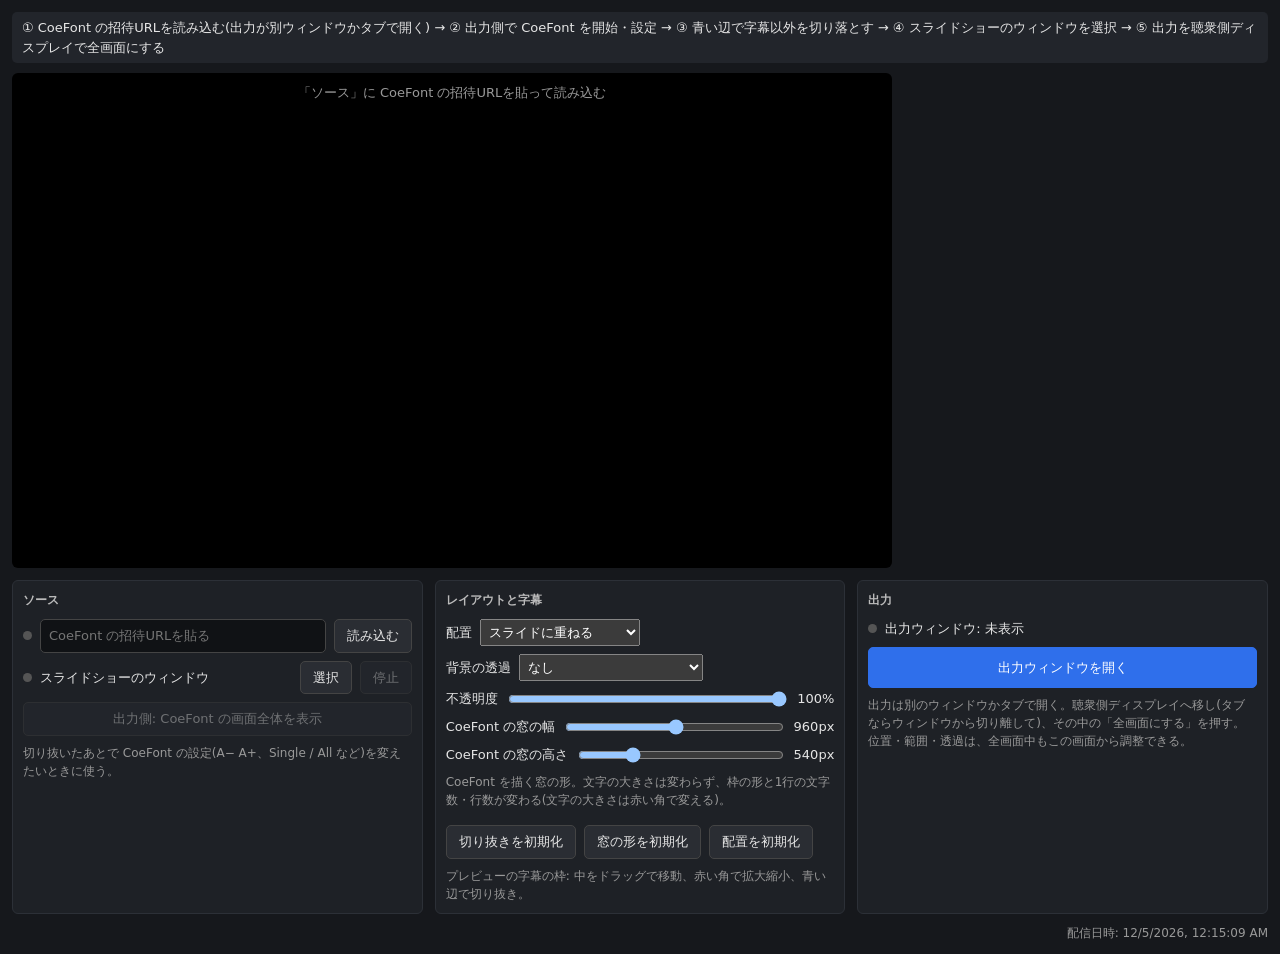
<file: index.html>
<!doctype html>
<html lang="ja">
<head>
<meta charset="utf-8">
<meta name="viewport" content="width=device-width, initial-scale=1">
<title>CoeFont Subtitle Overlay</title>
<link rel="stylesheet" href="style.css">
<script type="module" src="src/main.js"></script>
</head>
<body>

<div id="status"></div>

<div id="stage">
  <div id="gizmo"><span id="gizmoLabel"></span><b data-c="t"></b><b data-c="b"></b><b data-c="l"></b><b data-c="r"></b><i data-h="nw"></i><i data-h="ne"></i><i data-h="sw"></i><i data-h="se"></i></div>
  <div id="divider" hidden></div>
  <div id="note"></div>
</div>

<div class="docks">
  <div class="dock">
    <h2>ソース</h2>
    <div class="row"><span class="dot" id="dotSub"></span>
      <input type="url" id="url" placeholder="CoeFont の招待URLを貼る" autocomplete="off" spellcheck="false">
      <button data-act="loadUrl">読み込む</button></div>
    <div class="row"><span class="dot" id="dotSlide"></span><span class="name">スライドショーのウィンドウ</span>
      <button data-act="pickSlide" id="btnSlide">選択</button><button data-act="stopSlide" id="stopSlide">停止</button></div>
    <button data-act="toggleFull" id="btnFull"></button>
    <div class="hint">切り抜いたあとで CoeFont の設定(A− A+、Single / All など)を変えたいときに使う。</div>
  </div>

  <div class="dock">
    <h2>レイアウトと字幕</h2>
    <div class="row"><label for="layoutSel">配置</label>
      <select id="layoutSel">
      </select></div>
    <div class="row" id="rowBand"><label for="band" id="bandLabel"></label><input type="range" id="band" min="8" max="60" step="0.5"><output id="oBand"></output></div>
    <div class="row" id="rowBlend"><label for="blend">背景の透過</label>
      <select id="blend">
        <option value="normal">なし</option>
        <option value="multiply">白地を抜く(暗い文字用)</option>
        <option value="screen">黒地を抜く(明るい文字用)</option>
      </select></div>
    <div class="row" id="rowOpacity"><label for="subOpacity">不透明度</label><input type="range" id="subOpacity" min="20" max="100"><output id="oOpacity"></output></div>
    <div class="row"><label for="winW">CoeFont の窓の幅</label><input type="range" id="winW" step="10"><output id="oWinW"></output></div>
    <div class="row"><label for="winH">CoeFont の窓の高さ</label><input type="range" id="winH" step="10"><output id="oWinH"></output></div>
    <div class="hint" id="winHint"></div>
    <button data-act="fitWindow" id="btnFit">窓の形を字幕の領域に合わせる</button>
    <div class="hint" id="fitNote"></div>
    <div class="row"><button data-act="resetCrop">切り抜きを初期化</button><button data-act="resetWindow">窓の形を初期化</button><button data-act="resetPos" id="btnResetPos">配置を初期化</button></div>
    <div class="hint" id="gizmoHint"></div>
  </div>

  <div class="dock">
    <h2>出力</h2>
    <div class="row"><span class="dot" id="dotOut"></span><span class="name" id="outState"></span></div>
    <button class="big primary" data-act="openOutput" id="btnOut">出力ウィンドウを開く</button>
    <div class="hint">出力は別のウィンドウかタブで開く。聴衆側ディスプレイへ移し(タブならウィンドウから切り離して)、その中の「全画面にする」を押す。位置・範囲・透過は、全画面中もこの画面から調整できる。</div>
  </div>
</div>

<div id="build" class="hint"></div>

</body>
</html>
</file>
<file: style.css>
:root { color-scheme: dark; }
* { box-sizing: border-box; }
body { margin: 0; padding: 12px; font: 13px/1.5 system-ui, sans-serif; background: #16181c; color: #e6e6e6; }
h2 { font-size: 12px; font-weight: 600; margin: 0 0 2px; color: #bbb; }
a { color: #7aa7ff; }
button, input, select { font: inherit; }
button { padding: 6px 12px; border-radius: 5px; border: 1px solid #444; background: #2a2d33; color: inherit; cursor: pointer; }
button:hover:not(:disabled) { background: #343840; }
button.primary { background: #2f6feb; border-color: #2f6feb; color: #fff; }
button.primary:hover:not(:disabled) { background: #4380f0; }
button.big { padding: 10px 14px; width: 100%; }
button:disabled { opacity: .4; cursor: not-allowed; }
input[type=url] { flex: 1; min-width: 0; padding: 6px 8px; border-radius: 5px; border: 1px solid #444; background: #101215; color: inherit; }
select { padding: 4px; }
#status { padding: 6px 10px; border-radius: 5px; background: #22252b; margin-bottom: 10px; white-space: pre-line; }
#status.error { background: #4a1f1f; }
#status.warn { background: #4a3d1f; }
.hint { color: #999; font-size: 12px; }

.docks { display: grid; grid-template-columns: repeat(3, 1fr); gap: 12px; margin-top: 12px; }
@media (max-width: 900px) { .docks { grid-template-columns: 1fr; } }
.dock { background: #1e2126; border: 1px solid #2c3037; border-radius: 6px; padding: 10px; display: flex; flex-direction: column; gap: 8px; }
.row { display: flex; align-items: center; gap: 8px; }
.row .name { flex: 1; }
.row input[type=range] { flex: 1; min-width: 0; }
.dot { width: 9px; height: 9px; border-radius: 50%; background: #555; flex: none; }
.dot.on { background: #3fb950; }

#stage { border-radius: 6px; }
#gizmo { position: absolute; border: 2px solid #e5484d; cursor: move; display: none; }
#gizmo span { position: absolute; left: 6px; top: 4px; font-size: 11px; color: #222; background: rgba(255, 255, 255, .8); padding: 0 4px; border-radius: 3px; pointer-events: none; white-space: nowrap; }
#gizmo i { position: absolute; width: 12px; height: 12px; background: #e5484d; }
#gizmo b { position: absolute; background: #2f6feb; border: 1px solid #fff; border-radius: 3px; }
#gizmo b[data-c=t], #gizmo b[data-c=b] { left: calc(50% - 22px); width: 44px; height: 8px; cursor: ns-resize; }
#gizmo b[data-c=l], #gizmo b[data-c=r] { top: calc(50% - 16px); width: 8px; height: 32px; cursor: ew-resize; }
#gizmo b[data-c=t] { top: -5px; } #gizmo b[data-c=b] { bottom: -5px; }
#gizmo b[data-c=l] { left: -5px; } #gizmo b[data-c=r] { right: -5px; }
#gizmo i[data-h=nw] { left: -7px; top: -7px; cursor: nwse-resize; }
#gizmo i[data-h=se] { right: -7px; bottom: -7px; cursor: nwse-resize; }
#gizmo i[data-h=ne] { right: -7px; top: -7px; cursor: nesw-resize; }
#gizmo i[data-h=sw] { left: -7px; bottom: -7px; cursor: nesw-resize; }
/* 並べる配置(下・左右)では字幕は領域に収まる大きさで中央に置かれるので、移動と拡大縮小のつまみは出さない */
#gizmo.split { cursor: default; }
#gizmo.split i { display: none; }
/* 字幕が領域いっぱいのとき、辺のつまみが境界線と重なって掴めなくなるので内側へずらす */
#gizmo.split b[data-c=t] { top: 10px; } #gizmo.split b[data-c=b] { bottom: 10px; }
#gizmo.split b[data-c=l] { left: 10px; } #gizmo.split b[data-c=r] { right: 10px; }
#gizmo.at-l b[data-c=l] { left: 2px; } #gizmo.at-l i[data-h$=w] { left: 0; }
#gizmo.at-r b[data-c=r] { right: 2px; } #gizmo.at-r i[data-h$=e] { right: 0; }
#gizmo.at-t b[data-c=t] { top: 2px; } #gizmo.at-t i[data-h^=n] { top: 0; }
#gizmo.at-b b[data-c=b] { bottom: 2px; } #gizmo.at-b i[data-h^=s] { bottom: 0; }
/* スライドと字幕の境界。細い線だと掴みにくいので、見た目より広い当たり判定を持たせる */
#divider { position: absolute; background: #e5484d; }
#divider::before { content: ''; position: absolute; }
#divider.h { left: 0; right: 0; height: 4px; margin-top: -2px; cursor: ns-resize; }
#divider.h::before { left: 0; right: 0; top: -7px; bottom: -7px; }
#divider.v { top: 0; bottom: 0; width: 4px; margin-left: -2px; cursor: ew-resize; }
#divider.v::before { top: 0; bottom: 0; left: -7px; right: -7px; }
[hidden] { display: none !important; }
#note { position: absolute; left: 0; right: 0; top: 0; padding: 10px; text-align: center; color: #999; pointer-events: none; }

#build { margin-top: 10px; text-align: right; }
</file>
